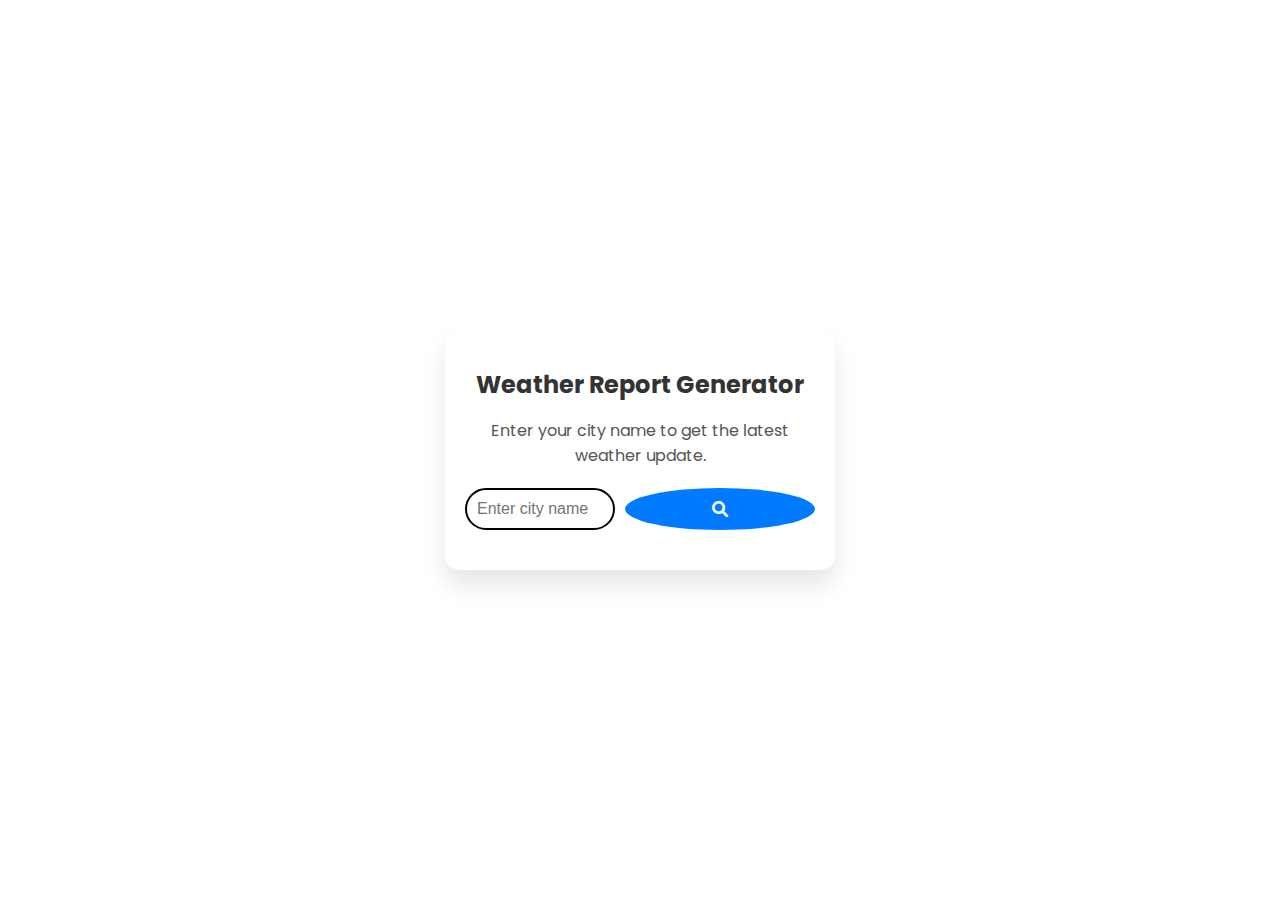
<file: index.html>
<!DOCTYPE html>
<html lang="en">
<head>
    <meta charset="UTF-8">
    <meta name="viewport" content="width=device-width, initial-scale=1.0">
    <title>Creative Weather Report Generator</title>
    <link rel="stylesheet" href="styles.css">
    <link rel="stylesheet" href="https://cdnjs.cloudflare.com/ajax/libs/font-awesome/6.0.0-beta3/css/all.min.css">
    <link rel="preconnect" href="https://fonts.googleapis.com">
    <link href="https://fonts.googleapis.com/css2?family=Poppins:wght@400;600&display=swap" rel="stylesheet">
</head>
<body class="default-bg">
    <div class="container">
        <div class="weather-card">
            <h1>Weather Report Generator</h1>
            <p>Enter your city name to get the latest weather update.</p>

            <div class="search">
                <input type="text" id="cityInput" placeholder="Enter city name">
                <button id="getWeatherBtn"><i class="fas fa-search"></i></button>
            </div>

            <div id="weatherReport" class="hidden">
                <div class="weather-icon"><i id="weatherIcon" class="fas fa-cloud-sun"></i></div>
                <h2 id="cityName">City Name</h2>
                <div class="temp">
                    <span id="tempValue">00</span>°C
                </div>
                <p id="description">Weather Description</p>
                <div class="details">
                    <p><strong>Humidity:</strong> <span id="humidity">--</span>%</p>
                    <p><strong>Wind Speed:</strong> <span id="windSpeed">--</span> m/s</p>
                </div>
            </div>

            <button id="nextPageBtn" class="hidden">Next Page</button>
        </div>
    </div>
    <script src="script.js"></script>
</body>
</html>
</file>
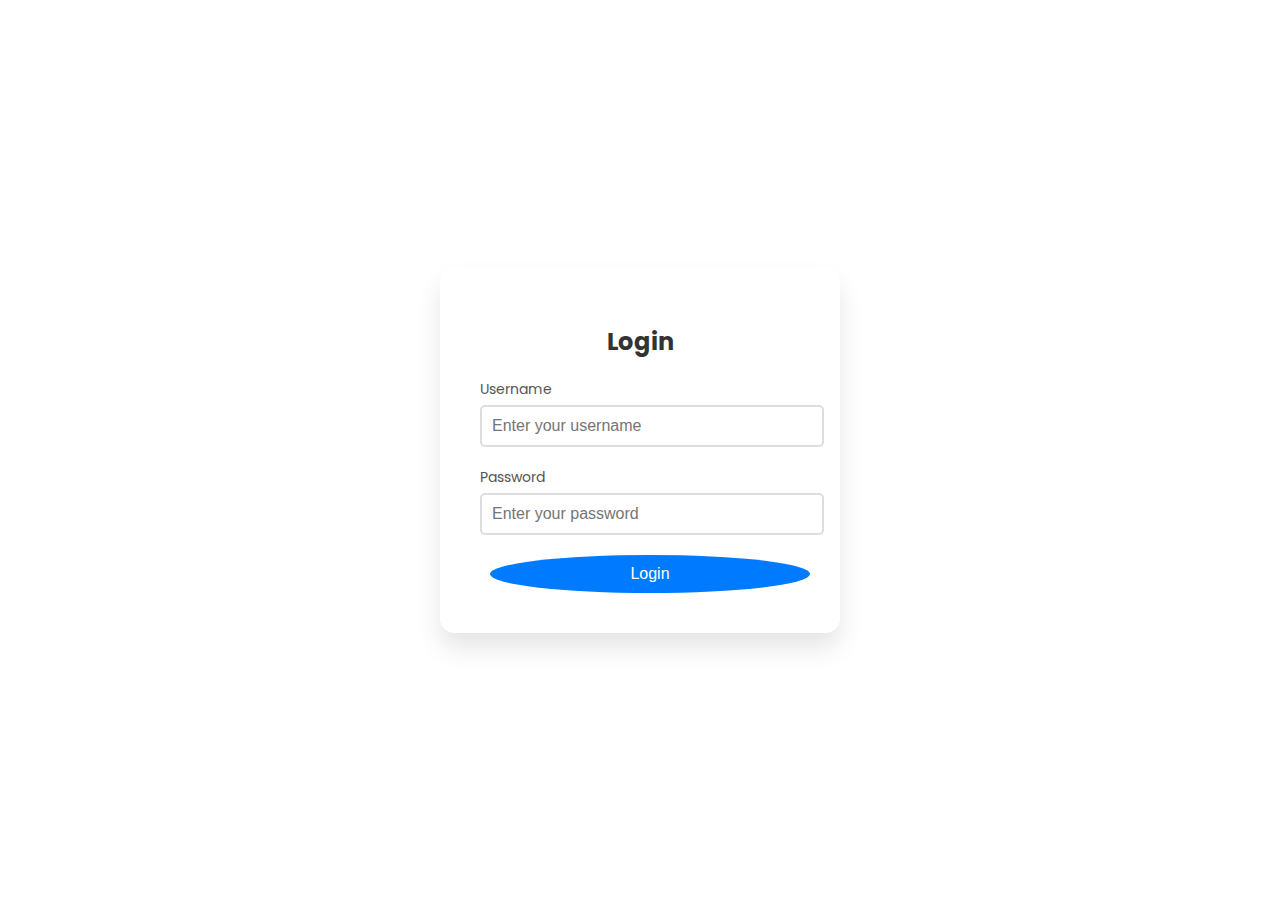
<file: login.html>
<!DOCTYPE html>
<html lang="en">
<head>
    <meta charset="UTF-8">
    <meta name="viewport" content="width=device-width, initial-scale=1.0">
    <title>Login Page</title>
    <link rel="stylesheet" href="styles.css">
    <link rel="preconnect" href="https://fonts.googleapis.com">
    <link href="https://fonts.googleapis.com/css2?family=Poppins:wght@400;600&display=swap" rel="stylesheet">
</head>
<body class="login-bg">
    <div class="login-container">
        <div class="login-card">
            <h1>Login</h1>
            <div class="input-group">
                <label for="username">Username</label>
                <input type="text" id="username" placeholder="Enter your username">
            </div>
            <div class="input-group">
                <label for="password">Password</label>
                <input type="password" id="password" placeholder="Enter your password">
            </div>
            <button id="loginBtn">Login</button>
        </div>
    </div>
    <script>
        document.getElementById('loginBtn').addEventListener('click', function() {
            const username = document.getElementById('username').value;
            const password = document.getElementById('password').value;

            // Here you can add authentication logic
            if (username === "yughesh" && password === "123456") {
                window.location.href = 'index.html'; // Redirect to weather page upon successful login
            } else {
                alert('Invalid username or password');
            }
        });
    </script>
</body>
</html>
</file>
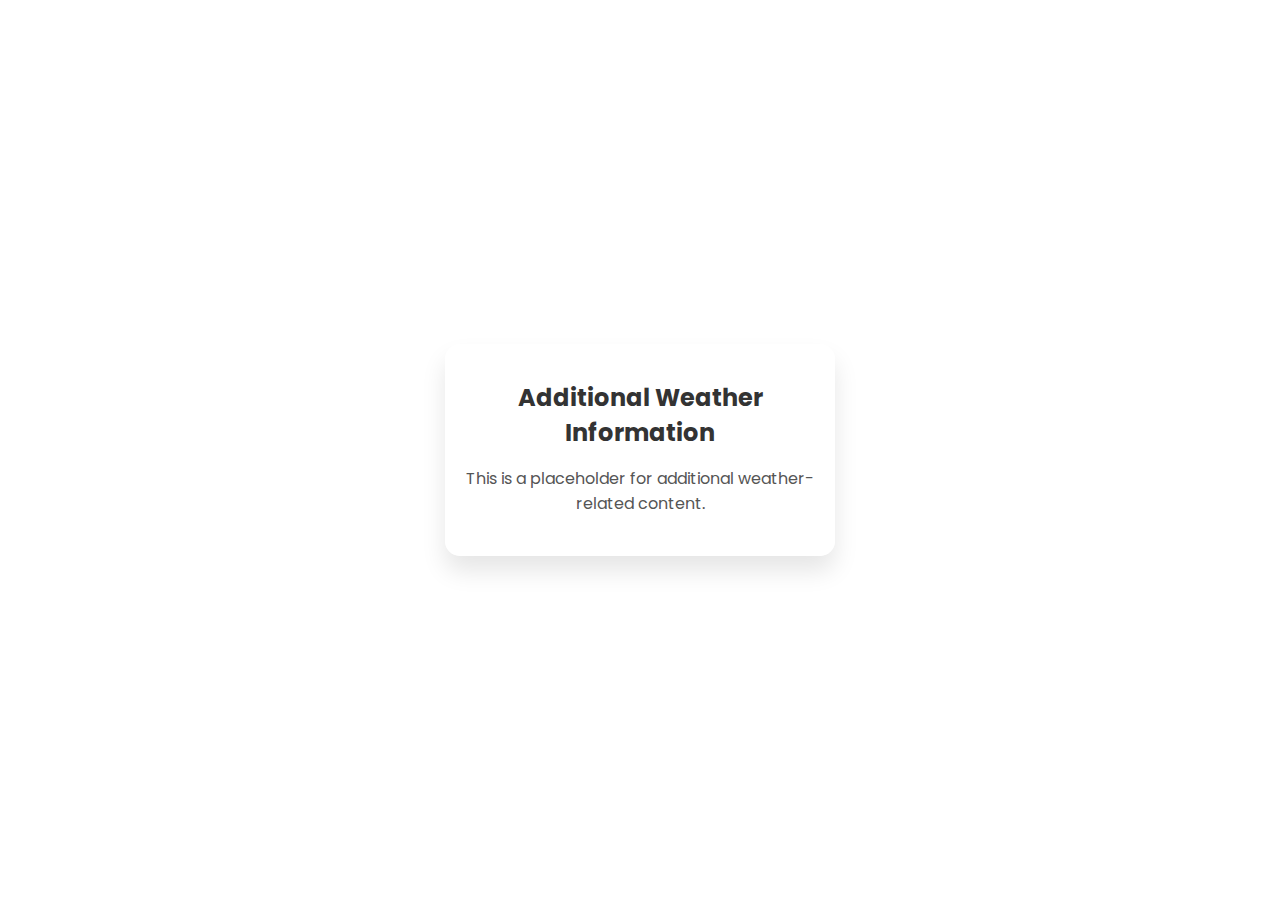
<file: nextpage.html>
<!DOCTYPE html>
<html lang="en">
<head>
    <meta charset="UTF-8">
    <meta name="viewport" content="width=device-width, initial-scale=1.0">
    <title>Weather Report - Next Page</title>
    <link rel="stylesheet" href="styles.css">
    <link rel="preconnect" href="https://fonts.googleapis.com">
    <link href="https://fonts.googleapis.com/css2?family=Poppins:wght@400;600&display=swap" rel="stylesheet">
</head>
<body class="default-bg">
    <div class="container">
        <div class="weather-card">
            <h1>Additional Weather Information</h1>
            <p>This is a placeholder for additional weather-related content.</p>
            <!-- You can add more content or features here -->
        </div>
    </div>
</body>
</html>
</file>
<file: styles.css>
body {
    font-family: 'Poppins', sans-serif;
    background: #6dd5ed; /* Default background color */
    background-size: cover;
    background-position: center;
    height: 100vh;
    margin: 0;
    display: flex;
    justify-content: center;
    align-items: center;
    transition: background 0.5s ease-in-out;
    font-family: 'Poppins', sans-serif;
    margin: 0;
    padding: 0;
    display: flex;
    justify-content: center;
    align-items: center;
    height: 100vh;
    background: #f0f2f5;
}
.login-bg {
    background: url('https://cdn.pixabay.com/photo/2016/11/29/04/28/clouds-1867317_1280.jpg') no-repeat center center/cover;
}

/* Container for the login card */
.login-container {
    width: 100%;
    max-width: 400px;
    padding: 20px;
}

/* Styling for the login card */
.login-card {
    background: rgba(255, 255, 255, 0.9); /* Slightly transparent background */
    border-radius: 15px;
    padding: 40px;
    box-shadow: 0 15px 25px rgba(0, 0, 0, 0.1);
    text-align: center;
}

.login-card h1 {
    font-size: 24px;
    color: #333;
    margin-bottom: 20px;
}

.input-group {
    margin-bottom: 20px;
    text-align: left;
}

.input-group label {
    font-size: 14px;
    color: #555;
    margin-bottom: 5px;
    display: block;
}

.input-group input {
    width: 100%;
    padding: 10px;
    border: 2px solid #ddd;
    border-radius: 5px;
    font-size: 16px;
    outline: none;
    transition: border-color 0.3s;
}

.input-group input:focus {
    border-color: #007BFF;
}

button {
    width: 100%;
    padding: 10px;
    background-color: #007BFF;
    border: none;
    border-radius: 5px;
    color: white;
    font-size: 16px;
    cursor: pointer;
    transition: background-color 0.3s;
}

button:hover {
    background-color: #0056b3;
}

.signup-link {
    margin-top: 20px;
    font-size: 14px;
    color: #555;
}

.signup-link a {
    color: #007BFF;
    text-decoration: none;
}

.signup-link a:hover {
    text-decoration: underline;
}


.container {
    text-align: center;
}

.weather-card {
    background: rgba(255, 255, 255, 0.8); /* Semi-transparent background */
    border-radius: 15px;
    padding: 20px;
    box-shadow: 0 15px 25px rgba(0, 0, 0, 0.1);
    width: 350px;
    position: relative;
    overflow: hidden;
    transition: transform 0.3s ease-in-out;
}

.weather-card:hover {
    transform: translateY(-10px);
}

.weather-card h1 {
    font-size: 24px;
    color: #333;
    margin-bottom: 10px;
}

.weather-card p {
    font-size: 16px;
    color: #555;
    margin-bottom: 20px;
}

.search {
    display: flex;
    justify-content: center;
    margin-bottom: 20px;
}

input {
    padding: 10px;
    border: 2px solid #030101;
    border-radius: 50px;
    width: 70%;
    outline: none;
    font-size: 16px;
}

button {
    padding: 10px;
    border: none;
    border-radius: 50%;
    background-color: #007BFF;
    color: white;
    cursor: pointer;
    margin-left: 10px;
    display: flex;
    align-items: center;
    justify-content: center;
}

button:hover {
    background-color: #0056b3;
}

.weather-icon {
    font-size: 80px;
    margin: 20px 0;
    color: #ffcc00;
}

#cityName {
    font-size: 24px;
    font-weight: 600;
    color: #333;
}

.temp {
    font-size: 60px;
    color: #007BFF;
    margin: 10px 0;
}

.details {
    margin-top: 20px;
    font-size: 16px;
    color: #666;
}

.hidden {
    display: none;
}

/* Background transitions based on weather conditions */
.sunny-bg {
    background: url('https://images.pexels.com/photos/296234/pexels-photo-296234.jpeg') no-repeat center center/cover;
}

.cloudy-bg {
    background: url('https://images.pexels.com/photos/209831/pexels-photo-209831.jpeg?auto=compress&cs=tinysrgb&w=1260&h=750&dpr=1') no-repeat center center/cover;
}

.rainy-bg {
    background: url('https://images.pexels.com/photos/459451/pexels-photo-459451.jpeg') no-repeat center center/cover;
}

.snowy-bg {
    background: url('https://images.pexels.com/photos/839462/pexels-photo-839462.jpeg?auto=compress&cs=tinysrgb&w=1260&h=750&dpr=1') no-repeat center center/cover;
}

.thunderstorm-bg {
    background: url('https://images.pexels.com/photos/1162251/pexels-photo-1162251.jpeg?auto=compress&cs=tinysrgb&w=1260&h=750&dpr=1') no-repeat center center/cover;
}

.default-bg {
    background: url('https://images.pexels.com/photos/813872/pexels-photo-813872.jpeg?auto=compress&cs=tinysrgb&w=1260&h=750&dpr=1') no-repeat center center/cover;
}
</file>
